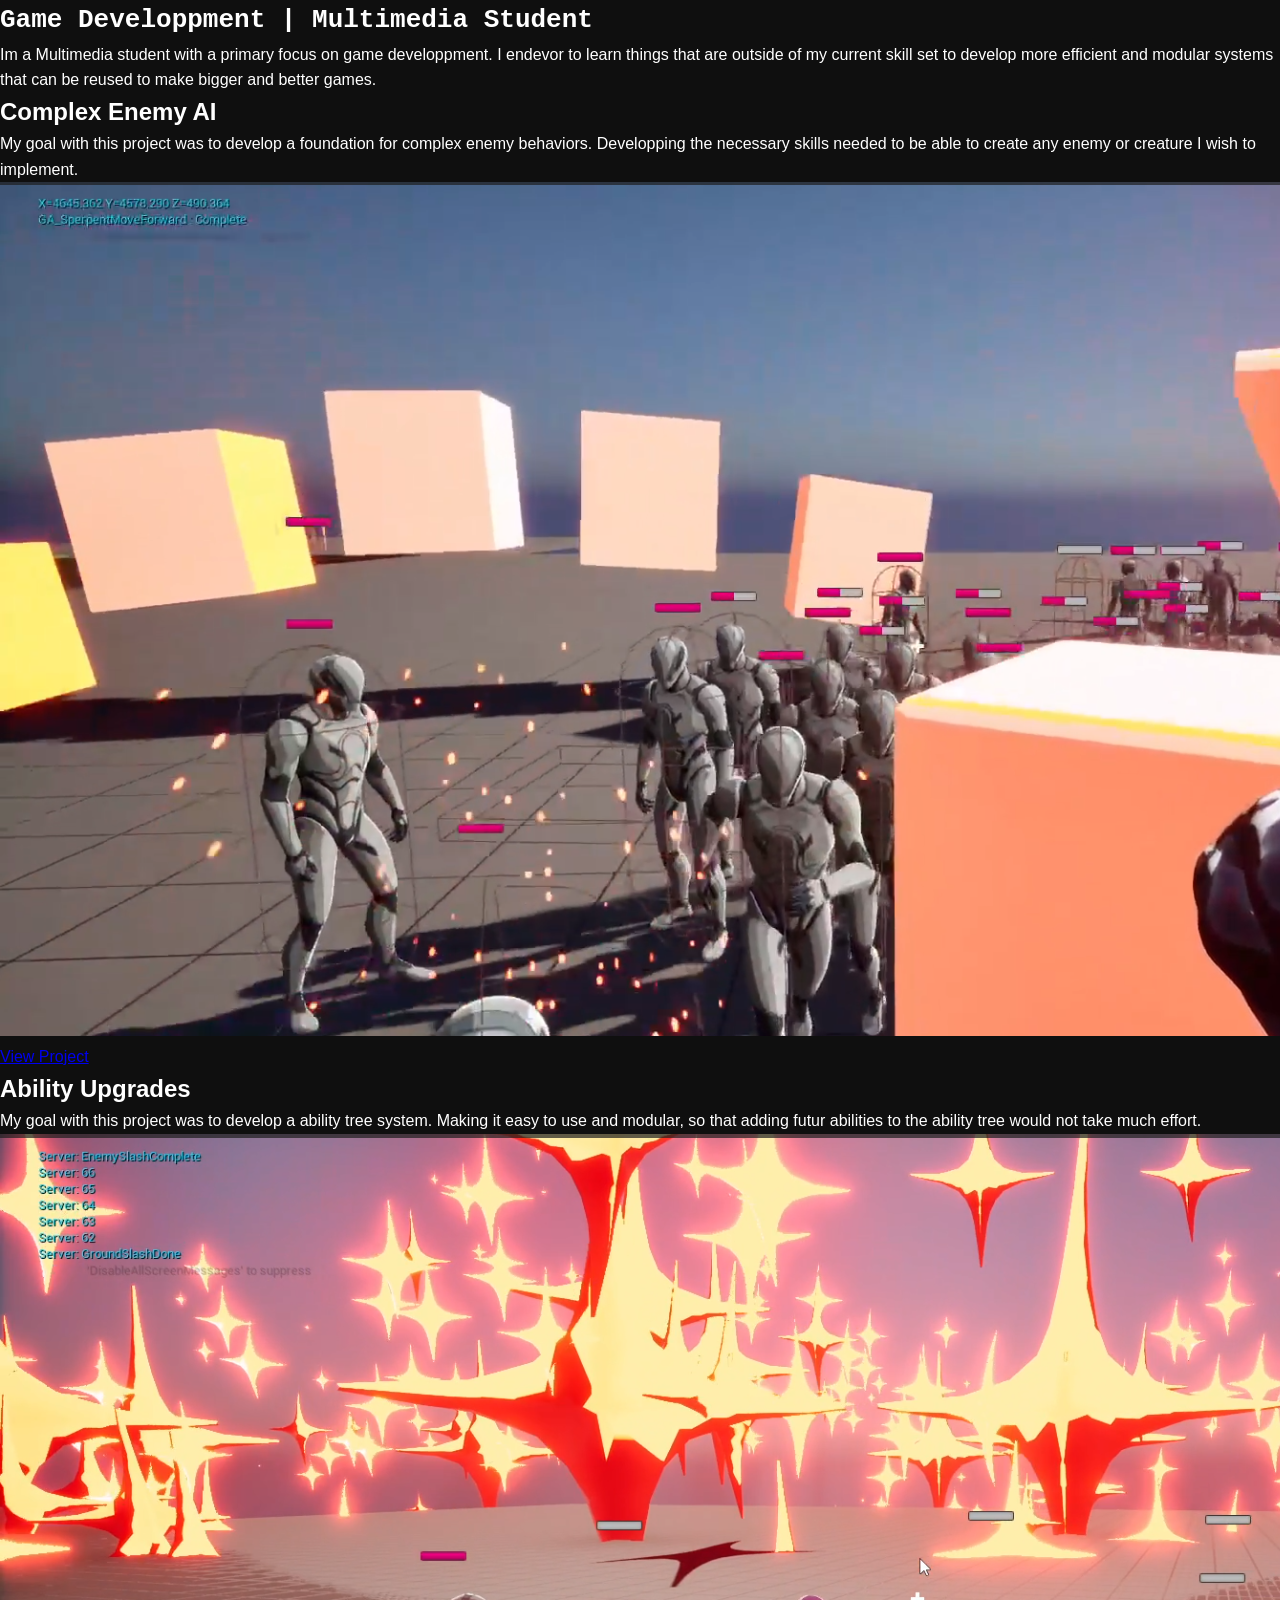
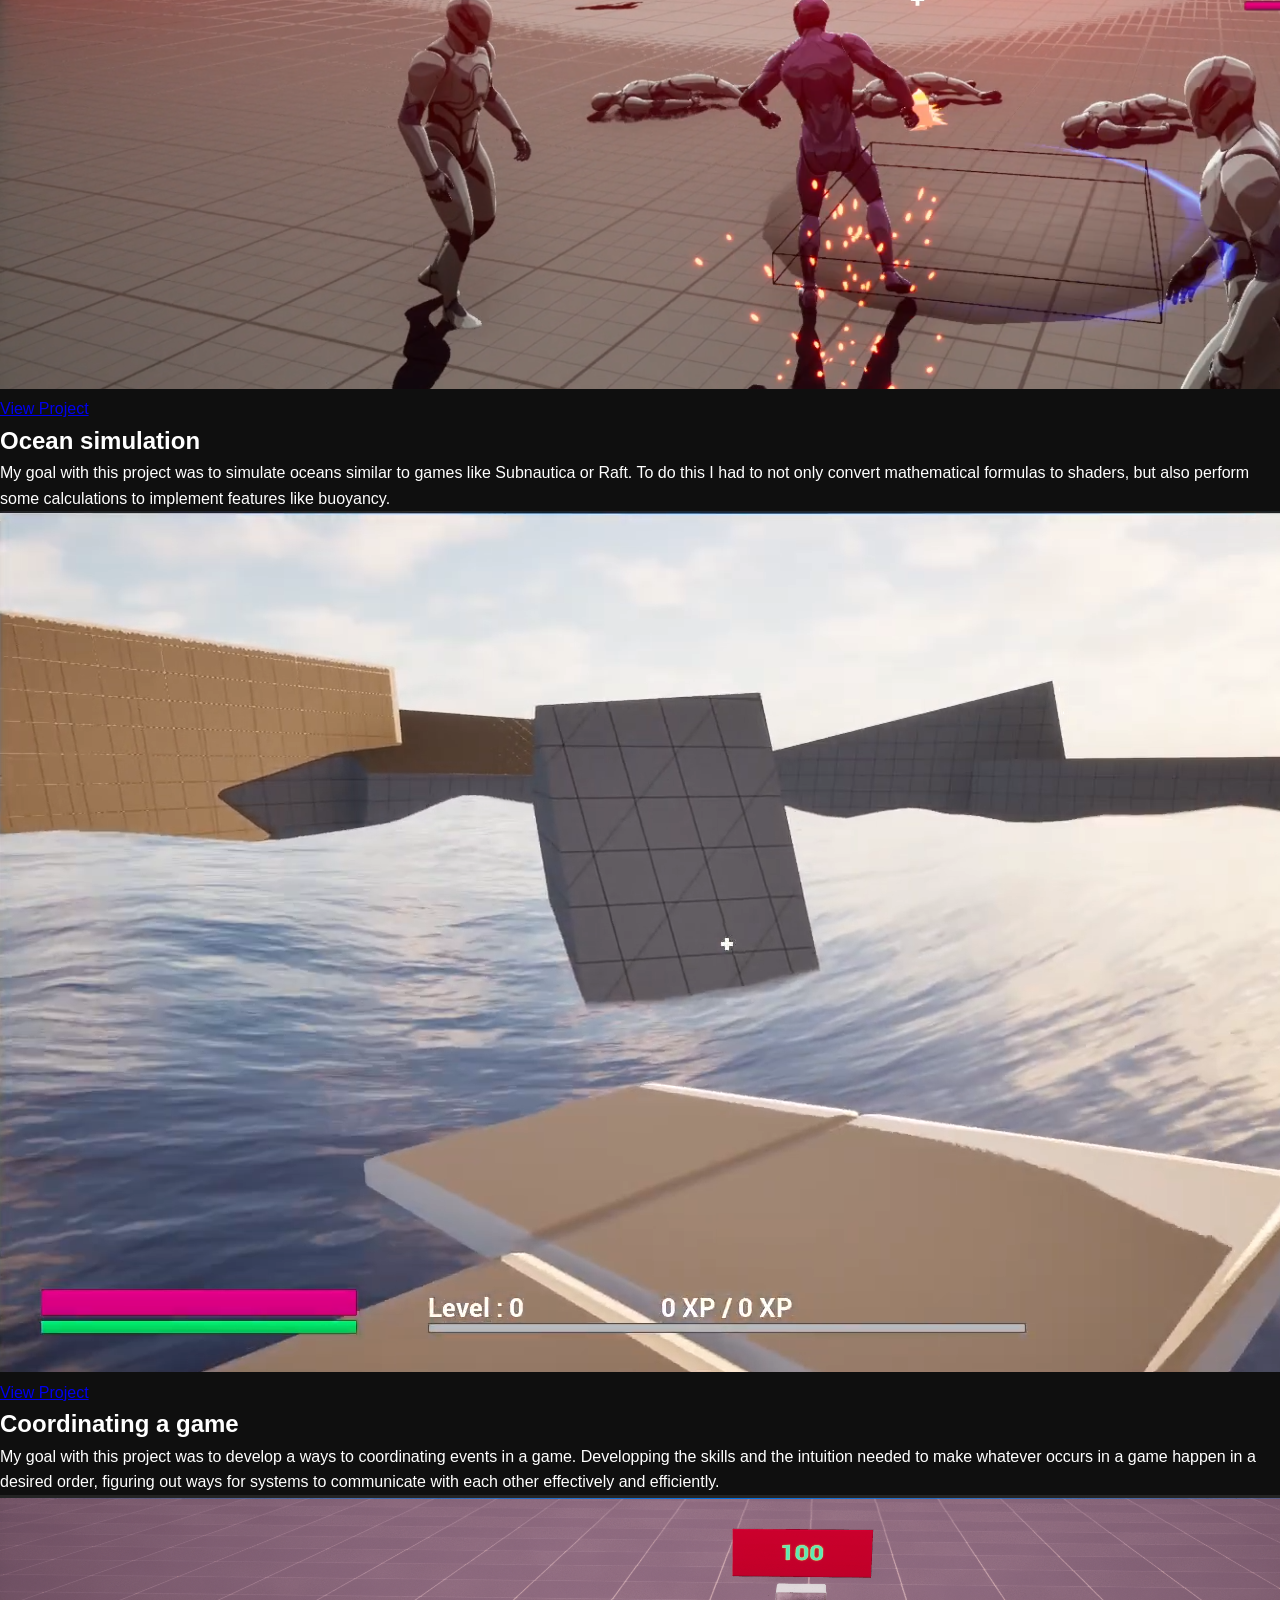
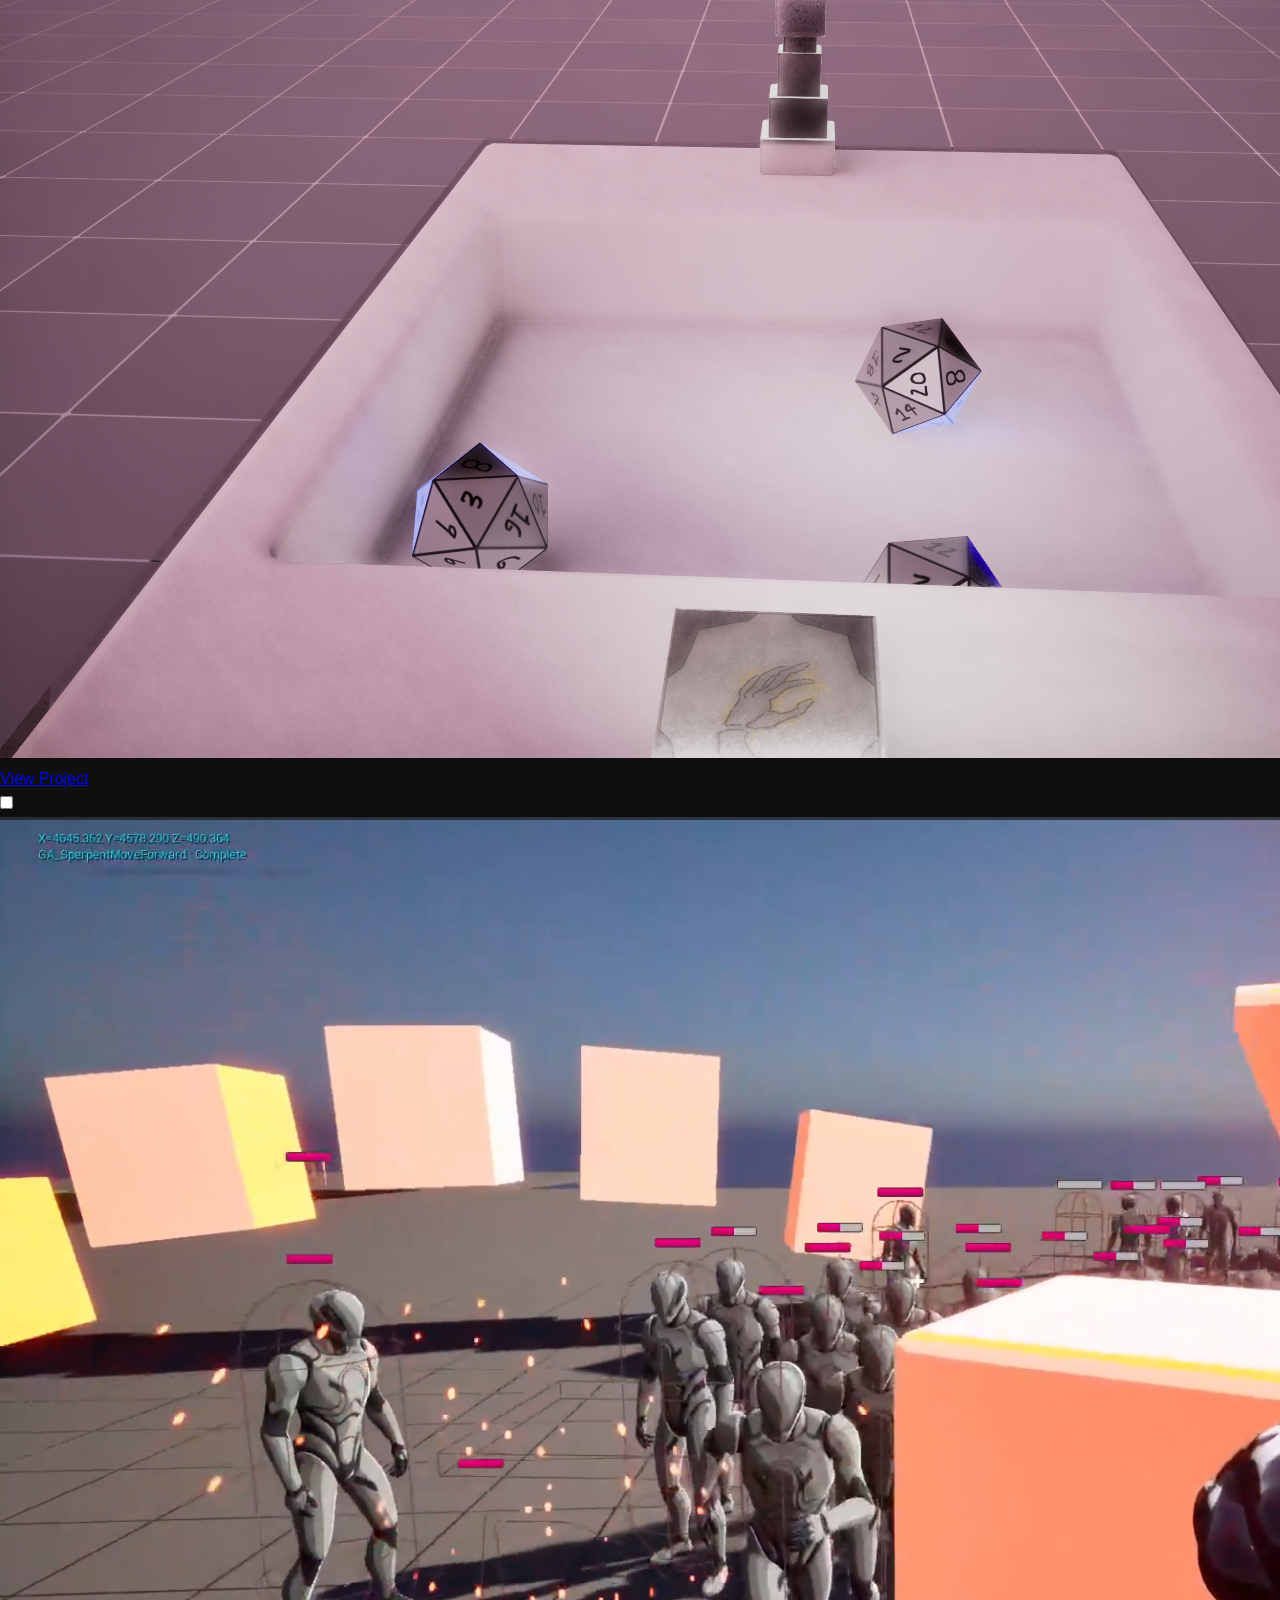
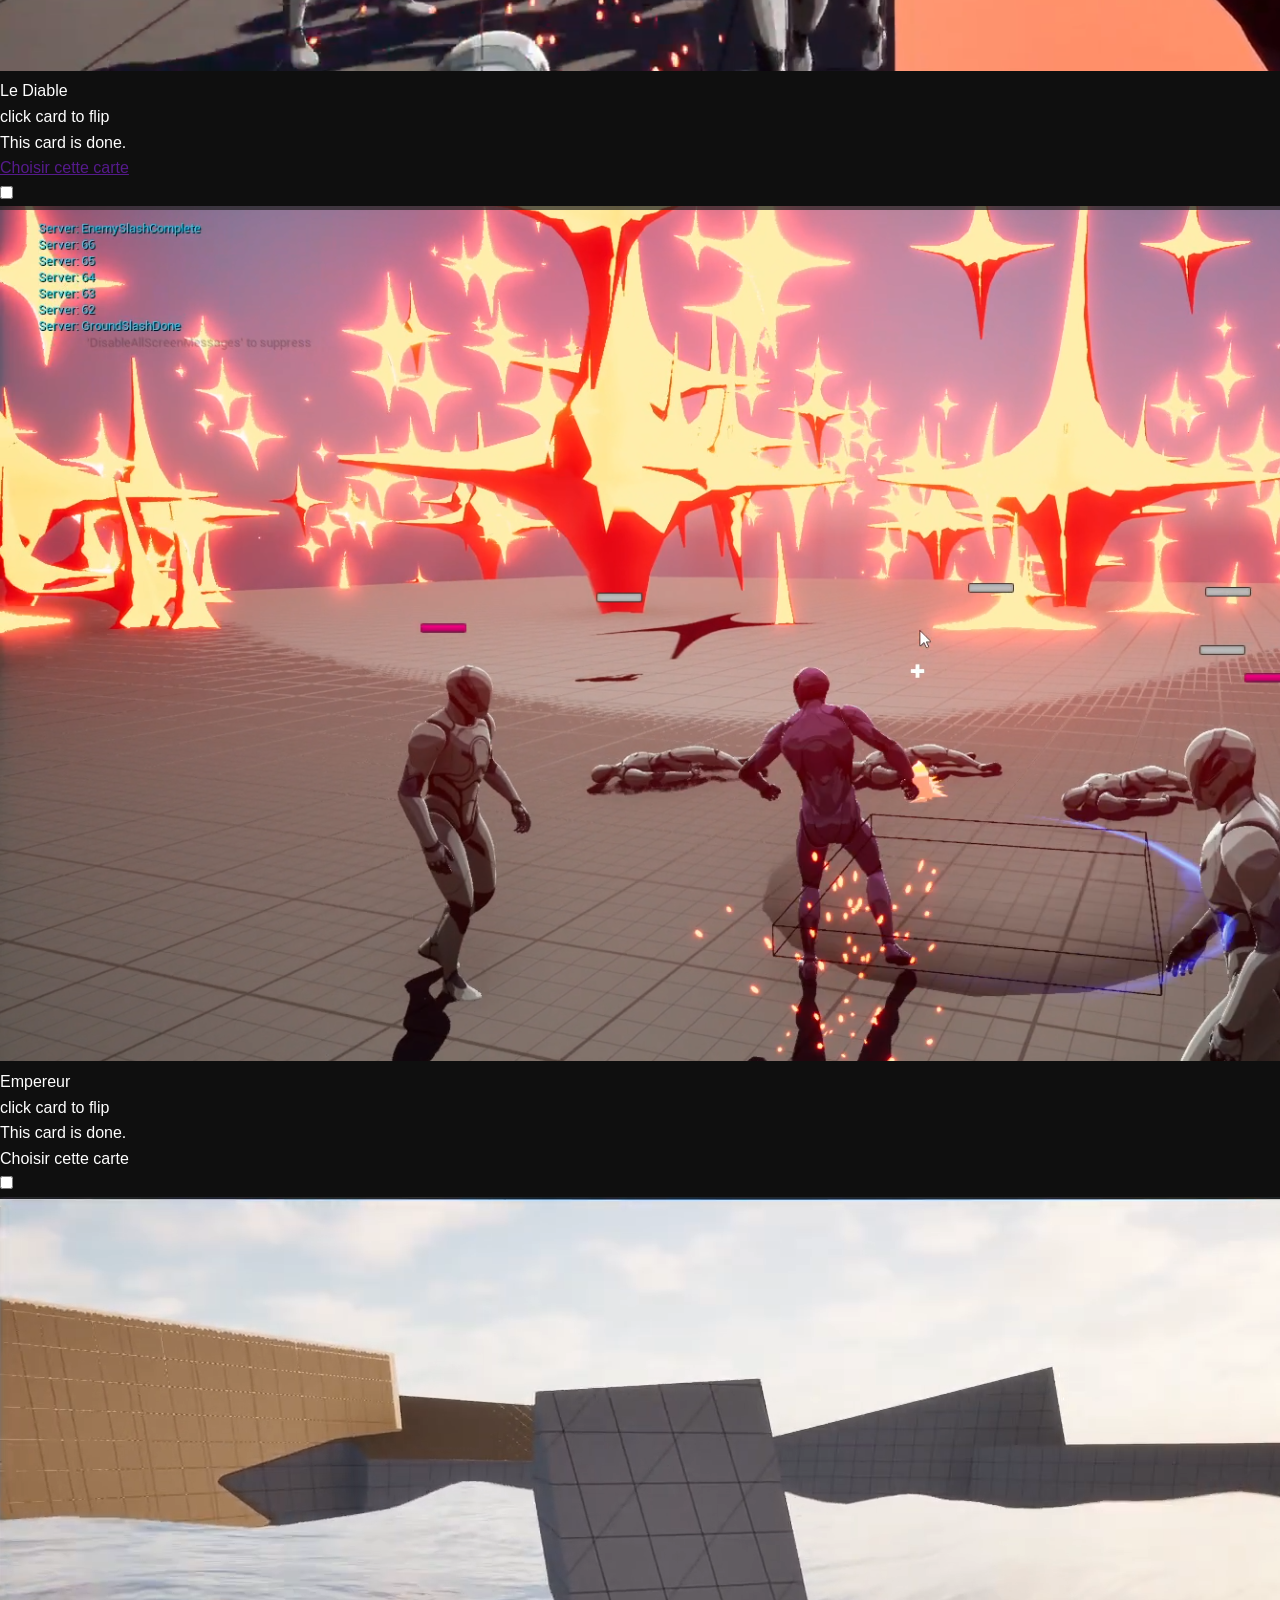
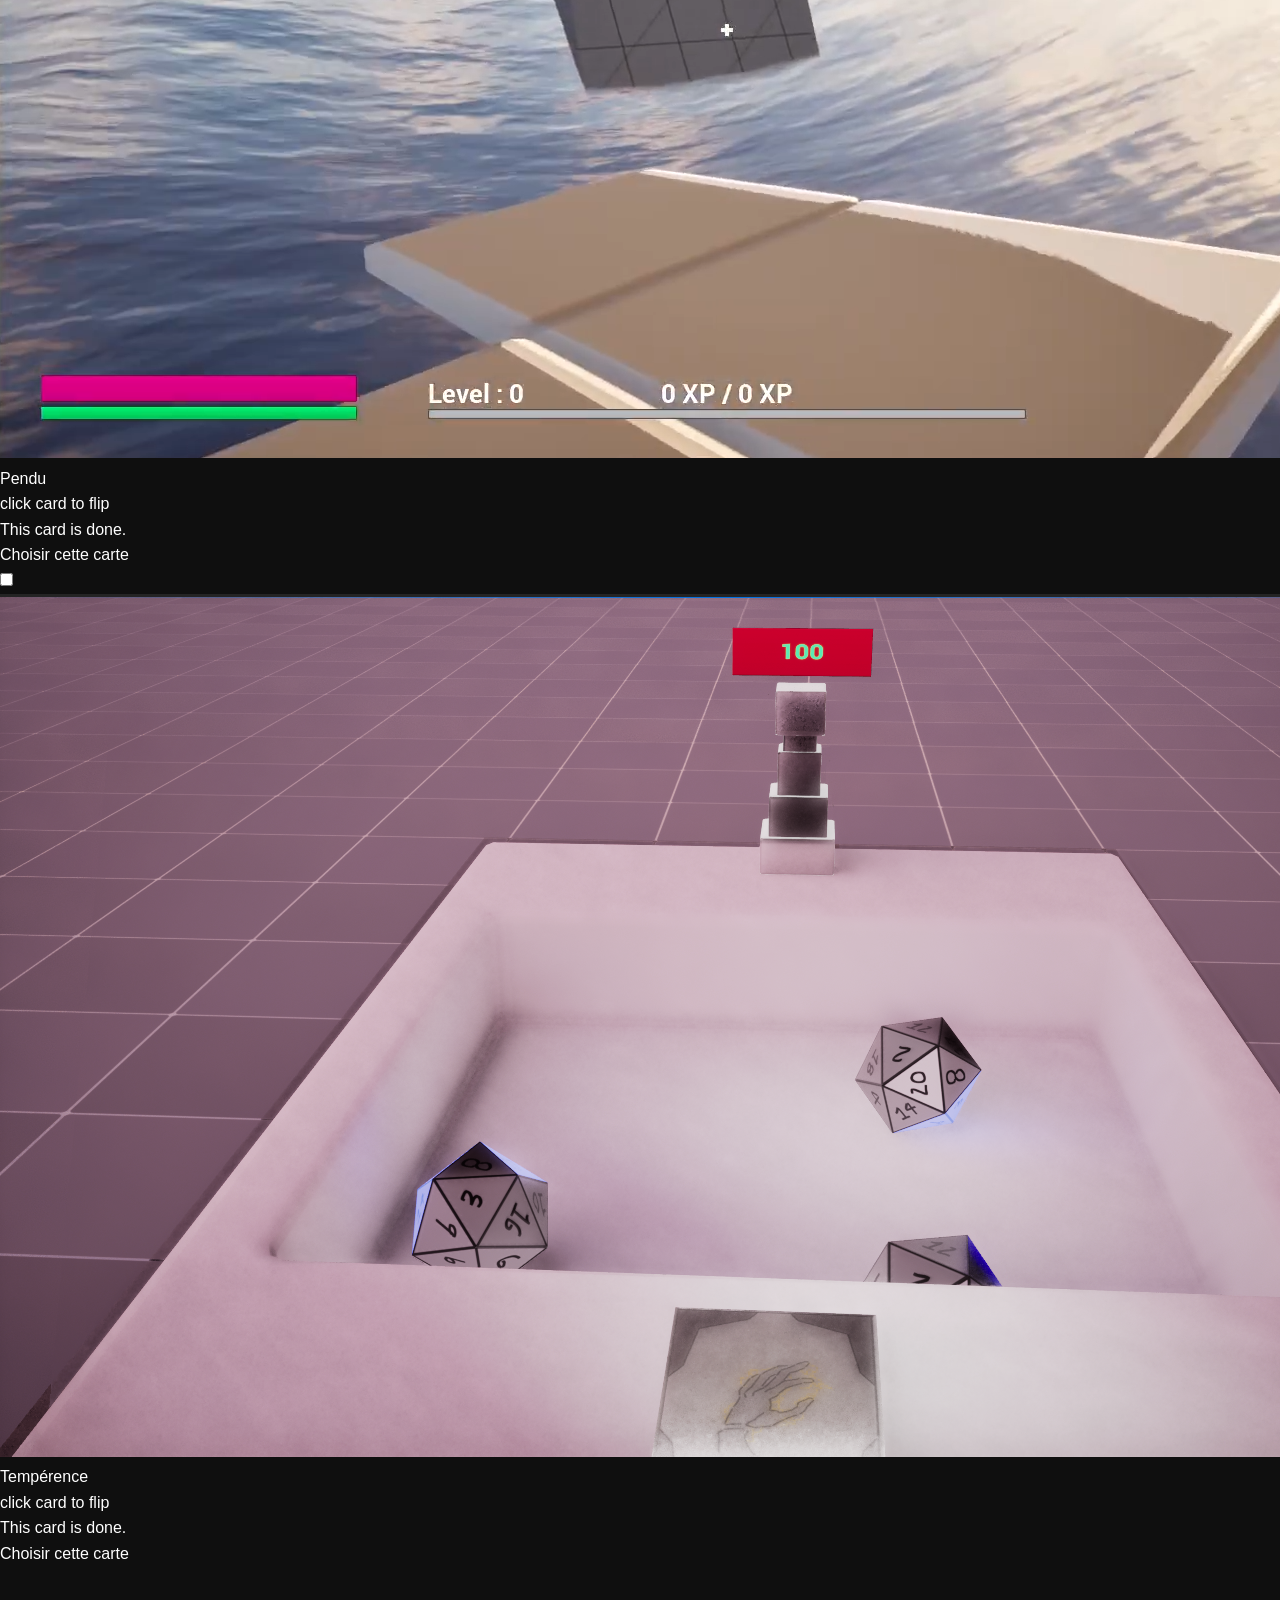
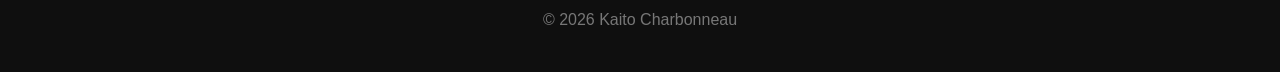
<file: Index.html>
<!DOCTYPE html>
<html lang="en">
<head>
<meta charset="UTF-8">
<meta name="viewport" content="width=device-width, initial-scale=1.0">
<title>My Portfolio</title>

<link rel="stylesheet" href="styles/style.css">
<script src="Scripts/index.js" defer></script>

</head>
<body>

<header>
    <h1><pre>Game Developpment | Multimedia Student</pre></h1>
    <p>Im a Multimedia student with a primary focus on game developpment.
        I endevor to learn things that are outside of my current skill set
        to develop more efficient and modular systems that can be reused to make
        bigger and better games.
    </p>
</header>

<section class="projects">

    <div class="project" style="--position: 1">
        <h2>Complex Enemy AI</h2>
        <p>My goal with this project was to develop a foundation for complex enemy behaviors.
            Developping the necessary skills needed to be able to create any enemy or creature I wish to implement.</p>
        <img src="Images/Snake.png" alt="SnakeAI">
        <a href="#">View Project</a>
    </div>

    <div class="project" style="--position: 2">
        <h2>Ability Upgrades</h2>
        <p>My goal with this project was to develop a ability tree system.
            Making it easy to use and modular, so that adding futur abilities to the ability tree would not take much effort.</p>
        <img src="Images/AbilityTree.png" alt="AbilityUpgradePaths">
        <a href="#">View Project</a>
    </div>

    <div class="project" style="--position: 3">
        <h2>Ocean simulation</h2>
        <p>My goal with this project was to simulate oceans similar to games like Subnautica or Raft.
            To do this I had to not only convert mathematical formulas to shaders, but also perform some calculations to implement features like buoyancy.</p>
        <img src="Images/Ocean.png" alt="OceanSimulation">
        <a href="#">View Project</a>
    </div>

    <div class="project" style="--position: 4">
        <h2>Coordinating a game</h2>
        <p>My goal with this project was to develop a ways to coordinating events in a game.
            Developping the skills and the intuition needed to make whatever occurs in a game happen in a desired order, figuring out ways for systems to communicate with each other effectively and efficiently.</p>
        <img src="Images/DiceCoordination.png" alt="GameCoordination">
        <a href="#">View Project</a>
    </div>

</section>

<!--Click projects-->
            <div class="flip_card" style="--position: 1">
                <input type="checkbox" id="c2" class="card_input">
                <label for="c2" class="card_label">
                    <div class="flip_card_inner">

                        <div class="card_flip">

                            <div class="card_front">
                                <img src="Images/Snake.png">
                                <p class="cardTitle">Le Diable</p>
                                <p class="clickHere">click card to flip</p>
                            </div>
                            <div class="card_back">
                                <p>This card is done.</p>
                                <span><a href="">Choisir cette carte</a></span>
                            </div>

                        </div>
                    </div>
                </label>
            </div>

            <div class="flip_card" style="--position: 2">
                <input type="checkbox" id="c3" class="card_input">
                <label for="c3" class="card_label">
                    <div class="flip_card_inner">

                        <div class="card_flip">

                            <div class="card_front">
                                <img src="Images/AbilityTree.png">
                                <p class="cardTitle">Empereur</p>
                                <p class="clickHere">click card to flip</p>
                            </div>
                            <div class="card_back">
                                <p>This card is done.</p>
                                <span><a>Choisir cette carte</a></span>
                            </div>

                        </div>
                    </div>
                </label>
            </div>

            <div class="flip_card" style="--position: 3">
                <input type="checkbox" id="c4" class="card_input">
                <label for="c4" class="card_label">
                    <div class="flip_card_inner">

                        <div class="card_flip">

                            <div class="card_front">
                                <img src="Images/Ocean.png">
                                <p class="cardTitle">Pendu</p>
                                <p class="clickHere">click card to flip</p>
                            </div>
                            <div class="card_back">
                                <p>This card is done.</p>
                                <span><a>Choisir cette carte</a></span>
                            </div>

                        </div>
                    </div>
                </label>
            </div>

            <div class="flip_card" style="--position: 4">
                <input type="checkbox" id="c5" class="card_input">
                <label for="c5" class="card_label">
                    <div class="flip_card_inner">

                        <div class="card_flip">

                            <div class="card_front">
                                <img src="Images/DiceCoordination.png">
                                <p class="cardTitle">Tempérence</p>
                                <p class="clickHere">click card to flip</p>
                            </div>
                            <div class="card_back">
                                <p>This card is done.</p>
                                <span><a>Choisir cette carte</a></span>
                            </div>

                        </div>
                    </div>
                </label>
            </div>

<footer>
    <p>© 2026 Kaito Charbonneau</p>
</footer>

</body>
</html>
</file>
<file: styles/style.css>
/* GENERAL */

* {
    margin: 0;
    padding: 0;
    box-sizing: border-box;
}

body {
    background: #0f0f0f;
    color: white;
    font-family: Arial, Helvetica, sans-serif;
    line-height: 1.6;
}

/* navbar */

.navbar {
    width: 100%;
    padding: 25px 150px;

    display: flex;
    justify-content: space-between;
    align-items: center;

    position: sticky;
    top: 0;

    background: rgba(15, 15, 15, 0.95);

    border-bottom: 1px solid #222;

    z-index: 1000;
}

.nav-left h1 {
    font-size: 2rem;
}

.nav-left p {
    color: #999;
    margin-top: 5px;
}

.nav-right {
    display: flex;
    gap: 30px;
}

.nav-right a {
    color: white;
    text-decoration: none;
    font-size: 1rem;

    transition: 0.2s;
}

.nav-right a:hover {
    color: #888;
}

/* ABOUT */

.about-section {
    width: 100%;
    min-height: 60vh;

    display: flex;
    justify-content: center;
    align-items: center;

    padding: 100px 20px;
}

.about-content {
    max-width: 900px;
}

.about-content h2 {
    font-size: 3rem;
    margin-bottom: 30px;
}

.about-content p {
    margin-bottom: 20px;
    color: #ffffff;
    font-size: 1.1rem;
}

.seperationBar {
    position: absolute;
    bottom: 18%;
    width: 100%;
    height: 1px;
    z-index: 1;
    background-color: #ffffff;
}

/* projects */

.projects-section {
    padding: 80px 150px;
}

.section-title {
    font-size: 2.5rem;
    margin-bottom: 50px;
}

/* GRID */

.projects-grid {
    display: grid;

    grid-template-columns: repeat(4, 1fr);

    gap: 30px;
}

/* PROJECT CARD */

.project-card {
    text-decoration: none;
    color: white;

    transition: transform 0.2s;
}

.project-card:hover {
    transform: scale(1.03);
}

.project-card img {
    width: 100%;
    aspect-ratio: 1 / 1;

    object-fit: cover;

    margin-bottom: 15px;

    border: 1px solid #222;
}

.project-card h3 {
    text-align: center;
    font-size: 1rem;
}

/* FOOTER */

footer {
    text-align: center;
    padding: 40px;
    color: #777;
}

/* RESPONSIVE */

@media (max-width: 1100px) {

    .projects-grid {
        grid-template-columns: repeat(2, 1fr);
    }

}

@media (max-width: 700px) {

    .navbar {
        flex-direction: column;
        gap: 20px;
        text-align: center;
    }

    .projects-grid {
        grid-template-columns: 1fr;
    }

}
</file>
